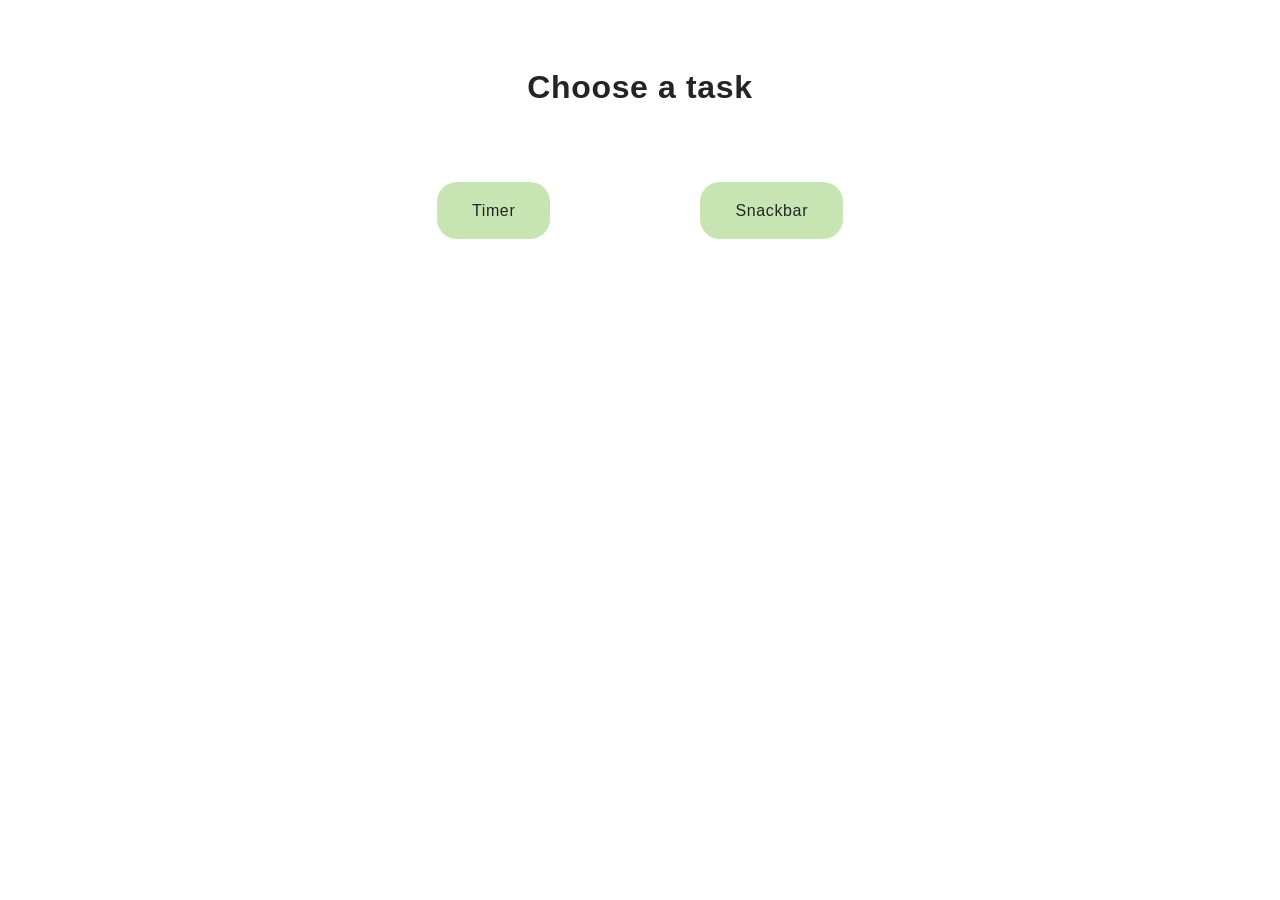
<file: src/index.html>
<!DOCTYPE html>
<html lang="en">
  <head>
    <meta charset="UTF-8" />

    <meta name="viewport" content="width=device-width, initial-scale=1.0" />
    <title>10 Homework</title>
    <link rel="stylesheet" href="./css/styles.css" />
  </head>
  <body>
    <main>
      <h1>Choose a task</h1>
      <ul class="list">
        <li><a class="navigation" href="./1-timer.html">Timer</a></li>
        <li><a class="navigation" href="./2-snackbar.html">Snackbar</a></li>
      </ul>
    </main>
  </body>
</html>
</file>
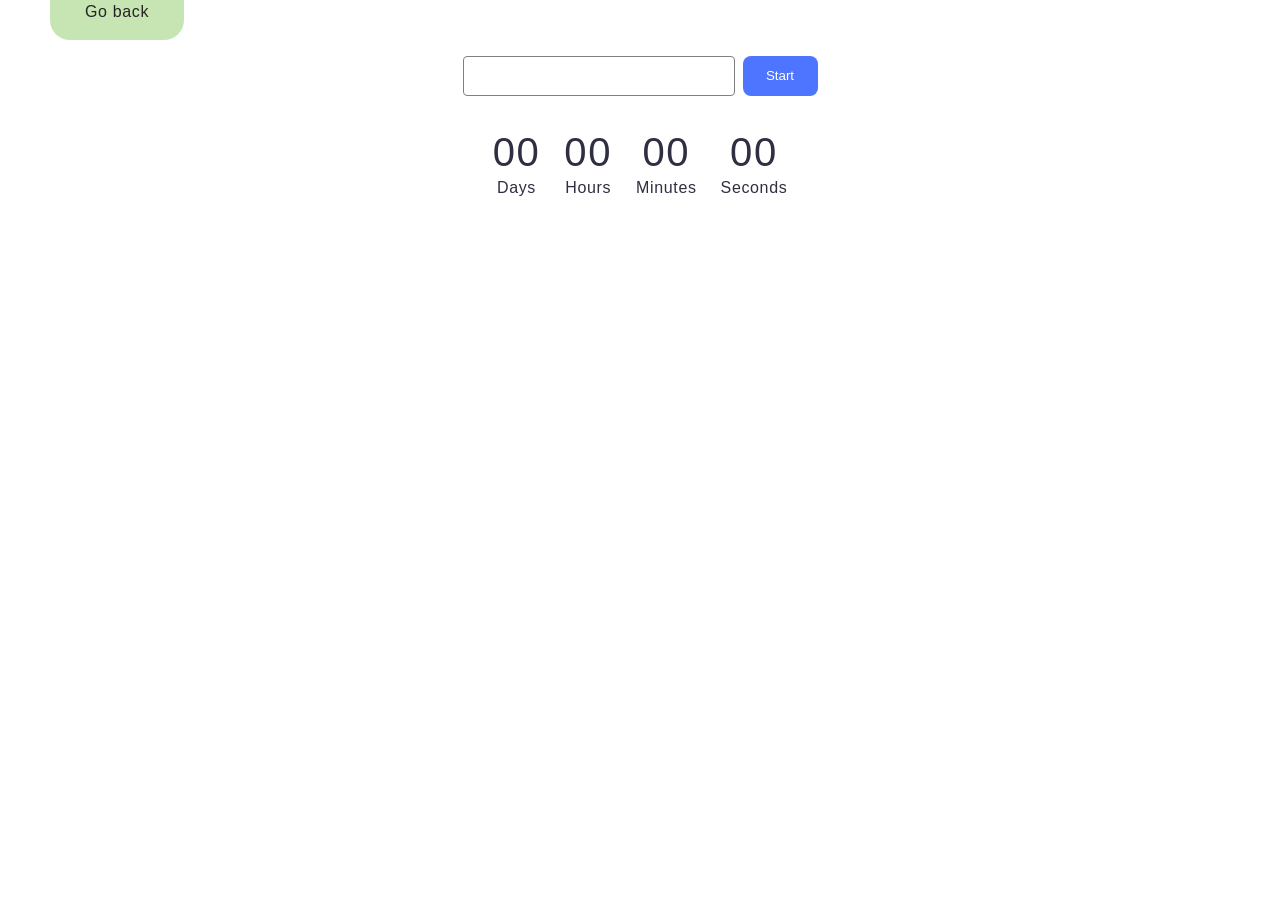
<file: src/1-timer.html>
<!DOCTYPE html>
<html lang="en">
  <head>
    <meta charset="UTF-8" />
    <meta http-equiv="X-UA-Compatible" content="IE=edge" />
    <meta name="viewport" content="width=device-width, initial-scale=1.0" />
    <title>Timer page</title>
    <link rel="stylesheet" href="./css/styles.css" />
  </head>
  <body>
    <main>
      <p><a class="navigation" href="./index.html">Go back</a></p>

      <div class="input-wraper">
        <input type="text" id="datetime-picker" />
        <button id="start-button" type="button" data-start>Start</button>
      </div>

      <div class="timer">
        <div class="field">
          <span class="value" data-days>00</span>
          <span class="label">Days</span>
        </div>
        <div class="field">
          <span class="value" data-hours>00</span>
          <span class="label">Hours</span>
        </div>
        <div class="field">
          <span class="value" data-minutes>00</span>
          <span class="label">Minutes</span>
        </div>
        <div class="field">
          <span class="value" data-seconds>00</span>
          <span class="label">Seconds</span>
        </div>
      </div>
    </main>
    <script type="module" src="./js/1-timer.js" type="module"></script>
  </body>
</html>
</file>
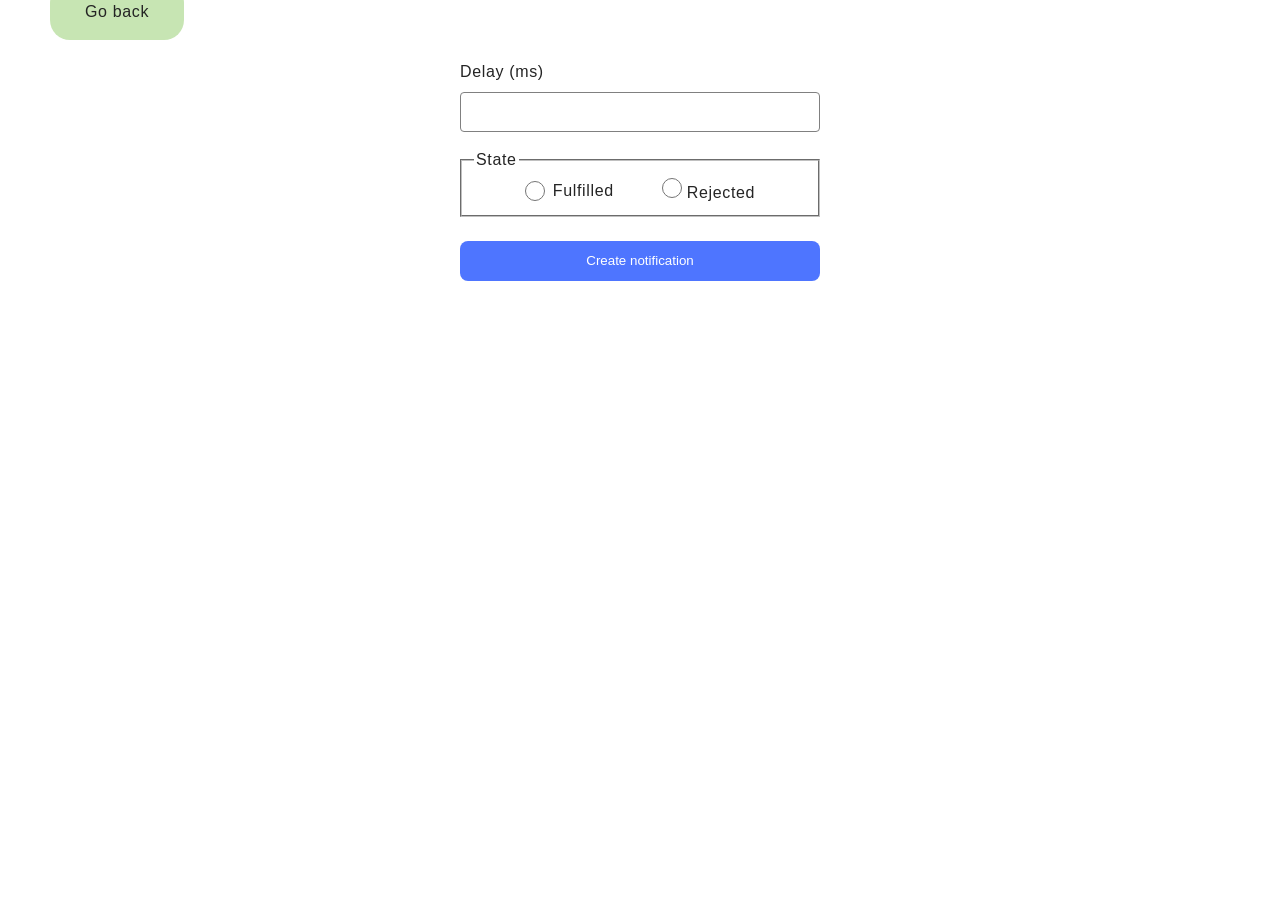
<file: src/2-snackbar.html>
<!DOCTYPE html>
<html lang="en">
  <head>
    <meta charset="UTF-8" />
    <meta http-equiv="X-UA-Compatible" content="IE=edge" />
    <meta name="viewport" content="width=device-width, initial-scale=1.0" />
    <title>Snackbat page</title>
    <link rel="stylesheet" href="./css/styles.css" />
  </head>
  <body>
    <main>
      <p><a class="navigation" href="./index.html">Go back</a></p>
      <!-- Розмітка форми -->

      <form class="form">
        <label class="delay-label">
          Delay (ms)
          <input class="delay-input" type="number" name="delay" required />
        </label>

        <div class="state-wrapper">
          <fieldset>
            <legend>State</legend>
            <label class="state-label">
              <input
                class="input-radio"
                type="radio"
                name="state"
                value="fulfilled"
                required
              />
              Fulfilled
            </label>
            <label class="label-radio">
              <input
                class="input-radio"
                type="radio"
                name="state"
                value="rejected"
                required
              />
              Rejected
            </label>
          </fieldset>

          <button class="submit-button" type="submit">
            Create notification
          </button>
        </div>
      </form>

      <!--
      <form class="form">
        <label class="delay-label">
          Delay (ms)
          <input class="delay-input" type="number" name="delay" required />
        </label>

        <div class="state-wrapper">
          <fieldset>
            <legend>State</legend>
            <label class="state-label">
              <input
                class="state-input"
                type="radio"
                name="state"
                value="fulfilled"
                required
              />
              Fulfilled
            </label>
            <label class="label-radio">
              <input
                class="input-radio"
                type="radio"
                name="state"
                value="rejected"
                required
              />
              Rejected
            </label>
          </fieldset>
          <button class="submit-button" type="submit">Create notification</button>
        </form>
-->
    </main>
    <script type="module" src="./js/2-snackbar.js" type="module"></script>
  </body>
</html>
</file>
<file: src/css/styles.css>
/**
  |============================
  | include css partials with
  | default @import url()
  |============================
*/
/* Common styles */
@import url('./reset.css');
@import url('./base.css');
@import url('./container.css');
@import url('./animations.css');

/* Sections style */
@import url('./header.css');
@import url('./vite-promo.css');
@import url('./badges.css');
@import url('./back-link.css');
@import url('./footer.css');
@import url('./1-timer.css');
</file>
